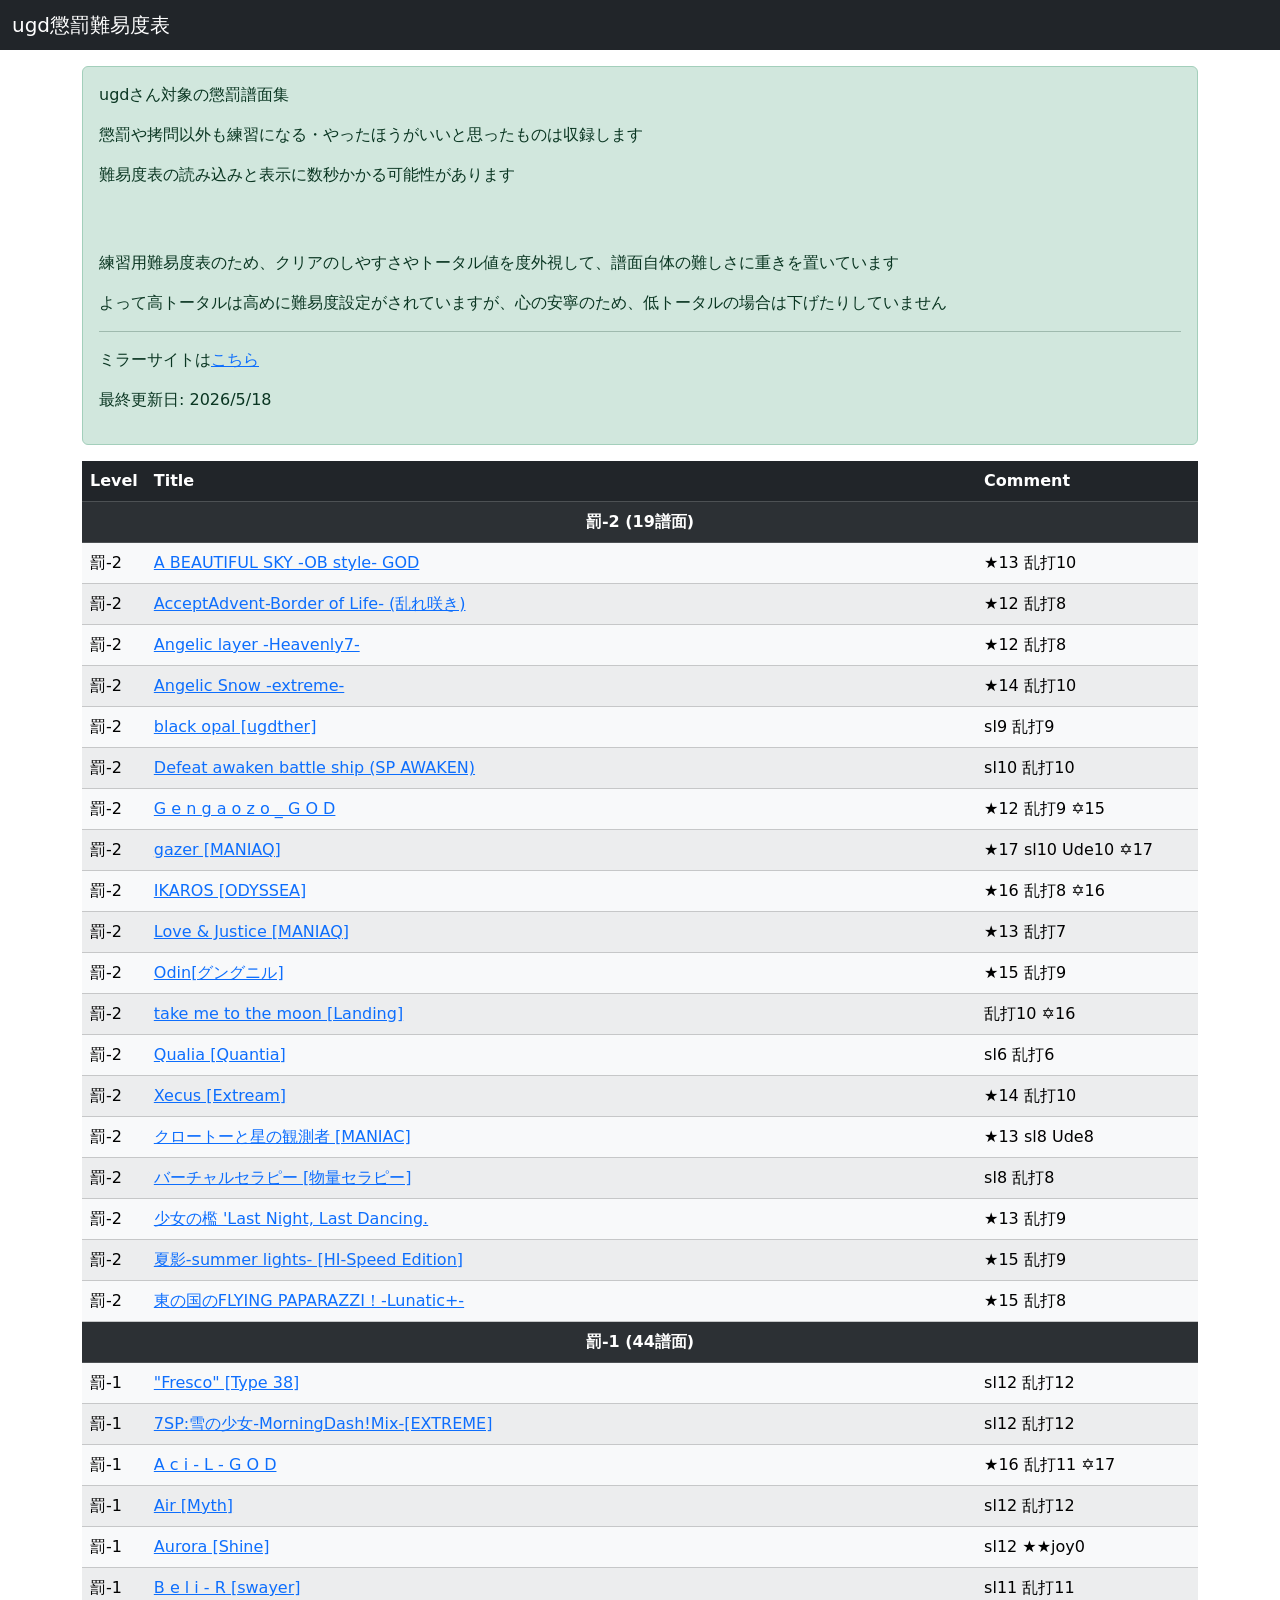
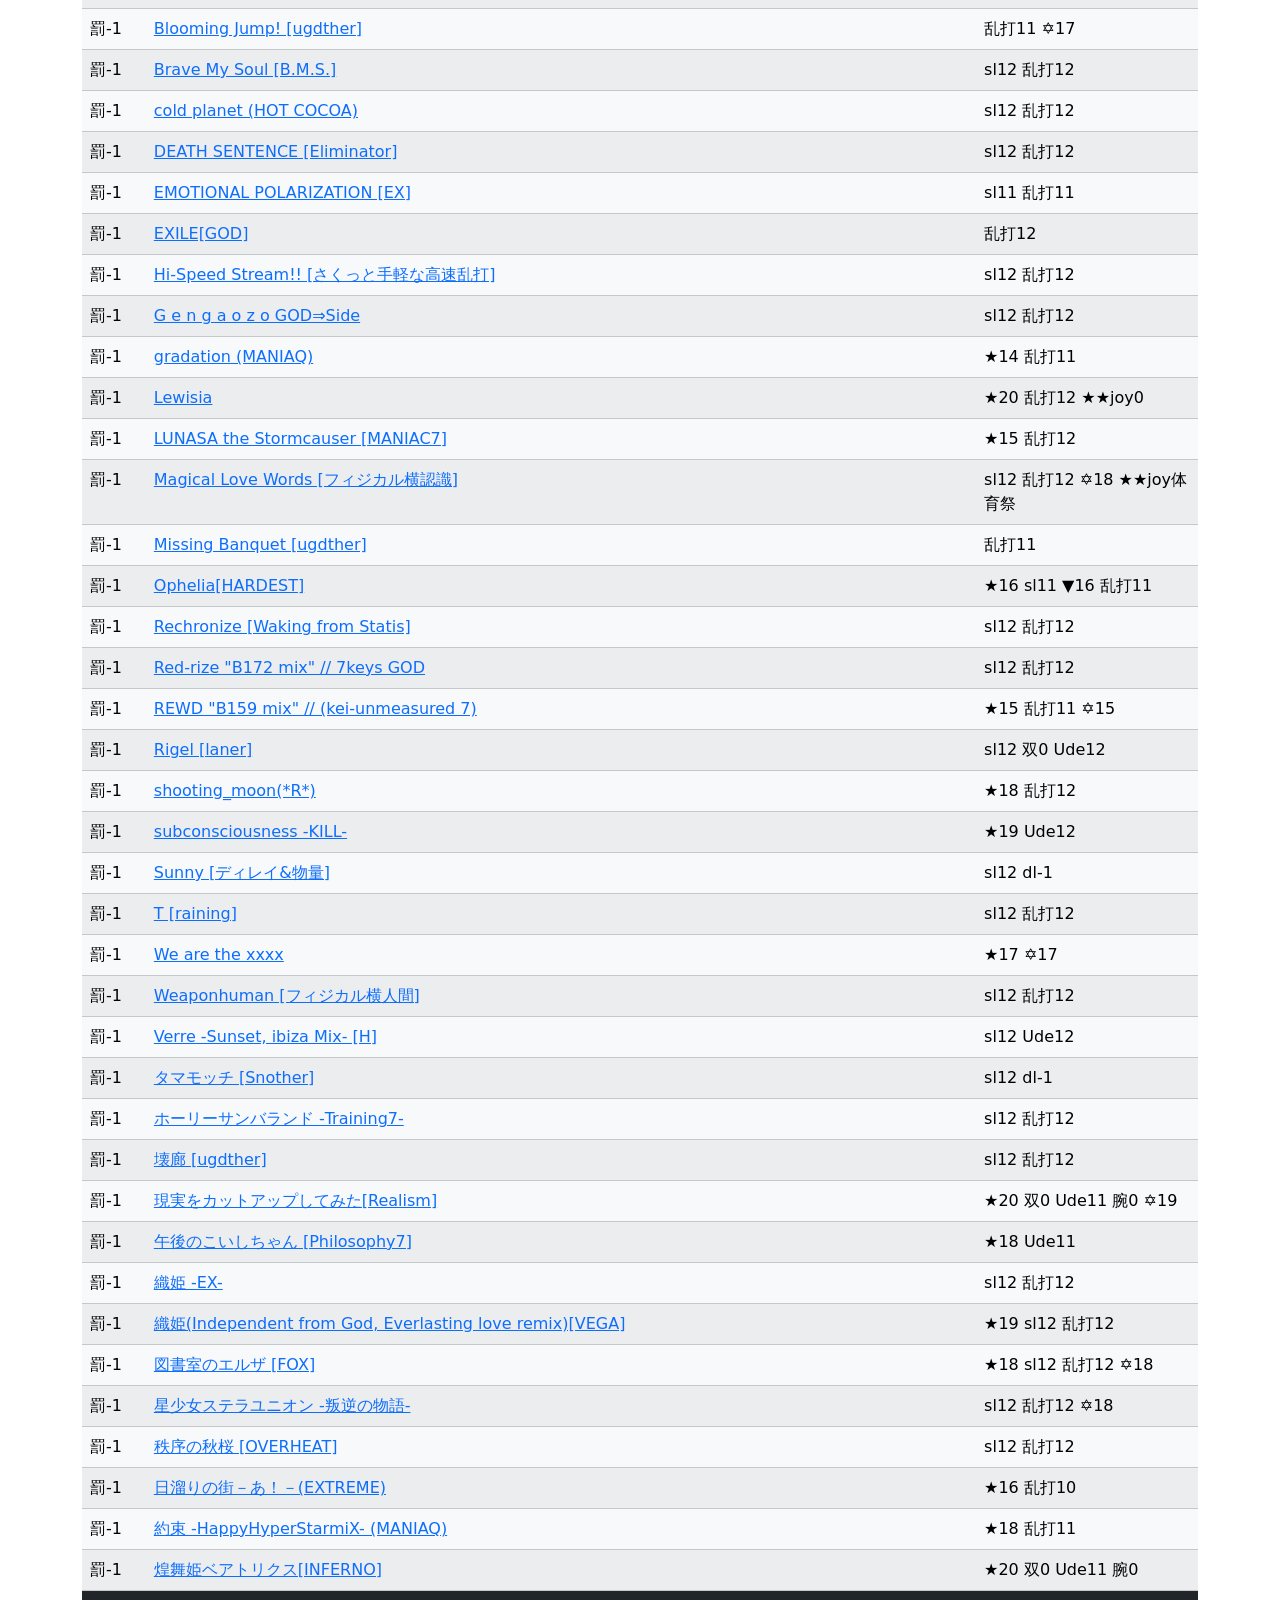
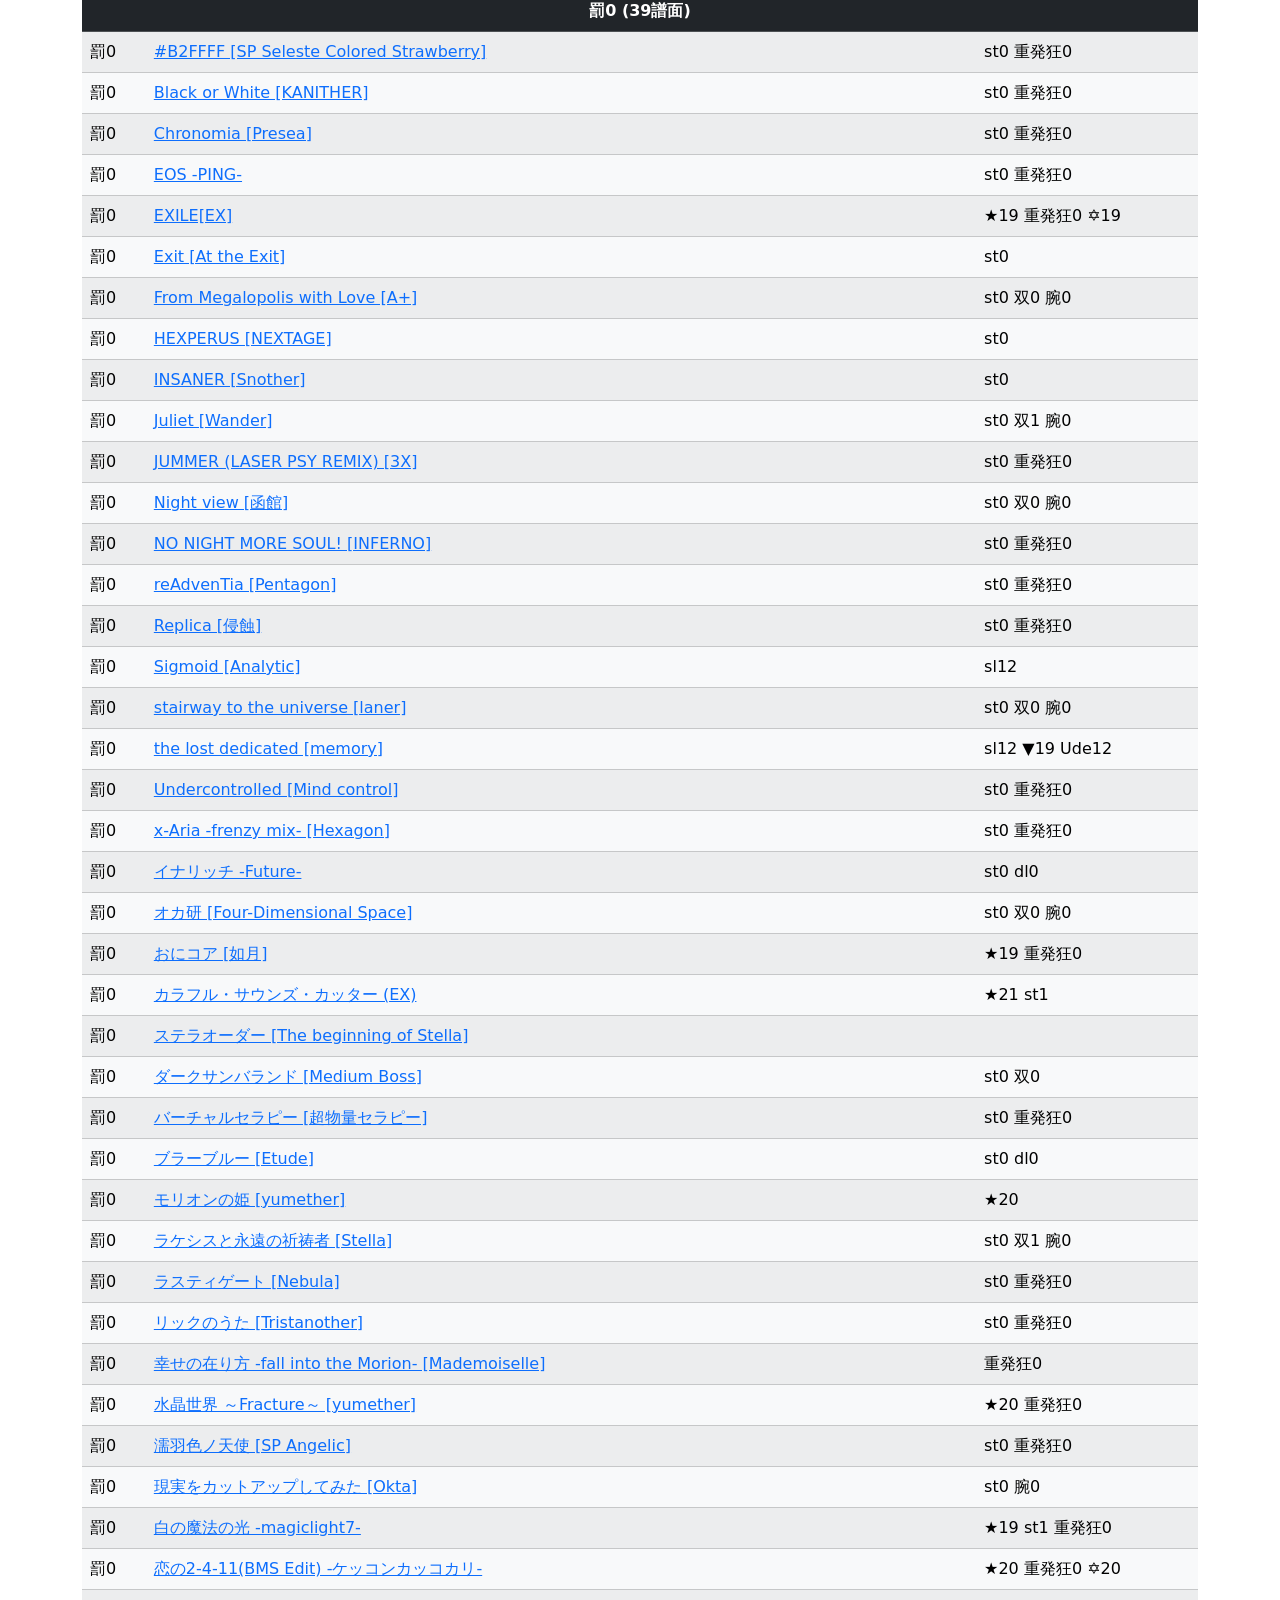
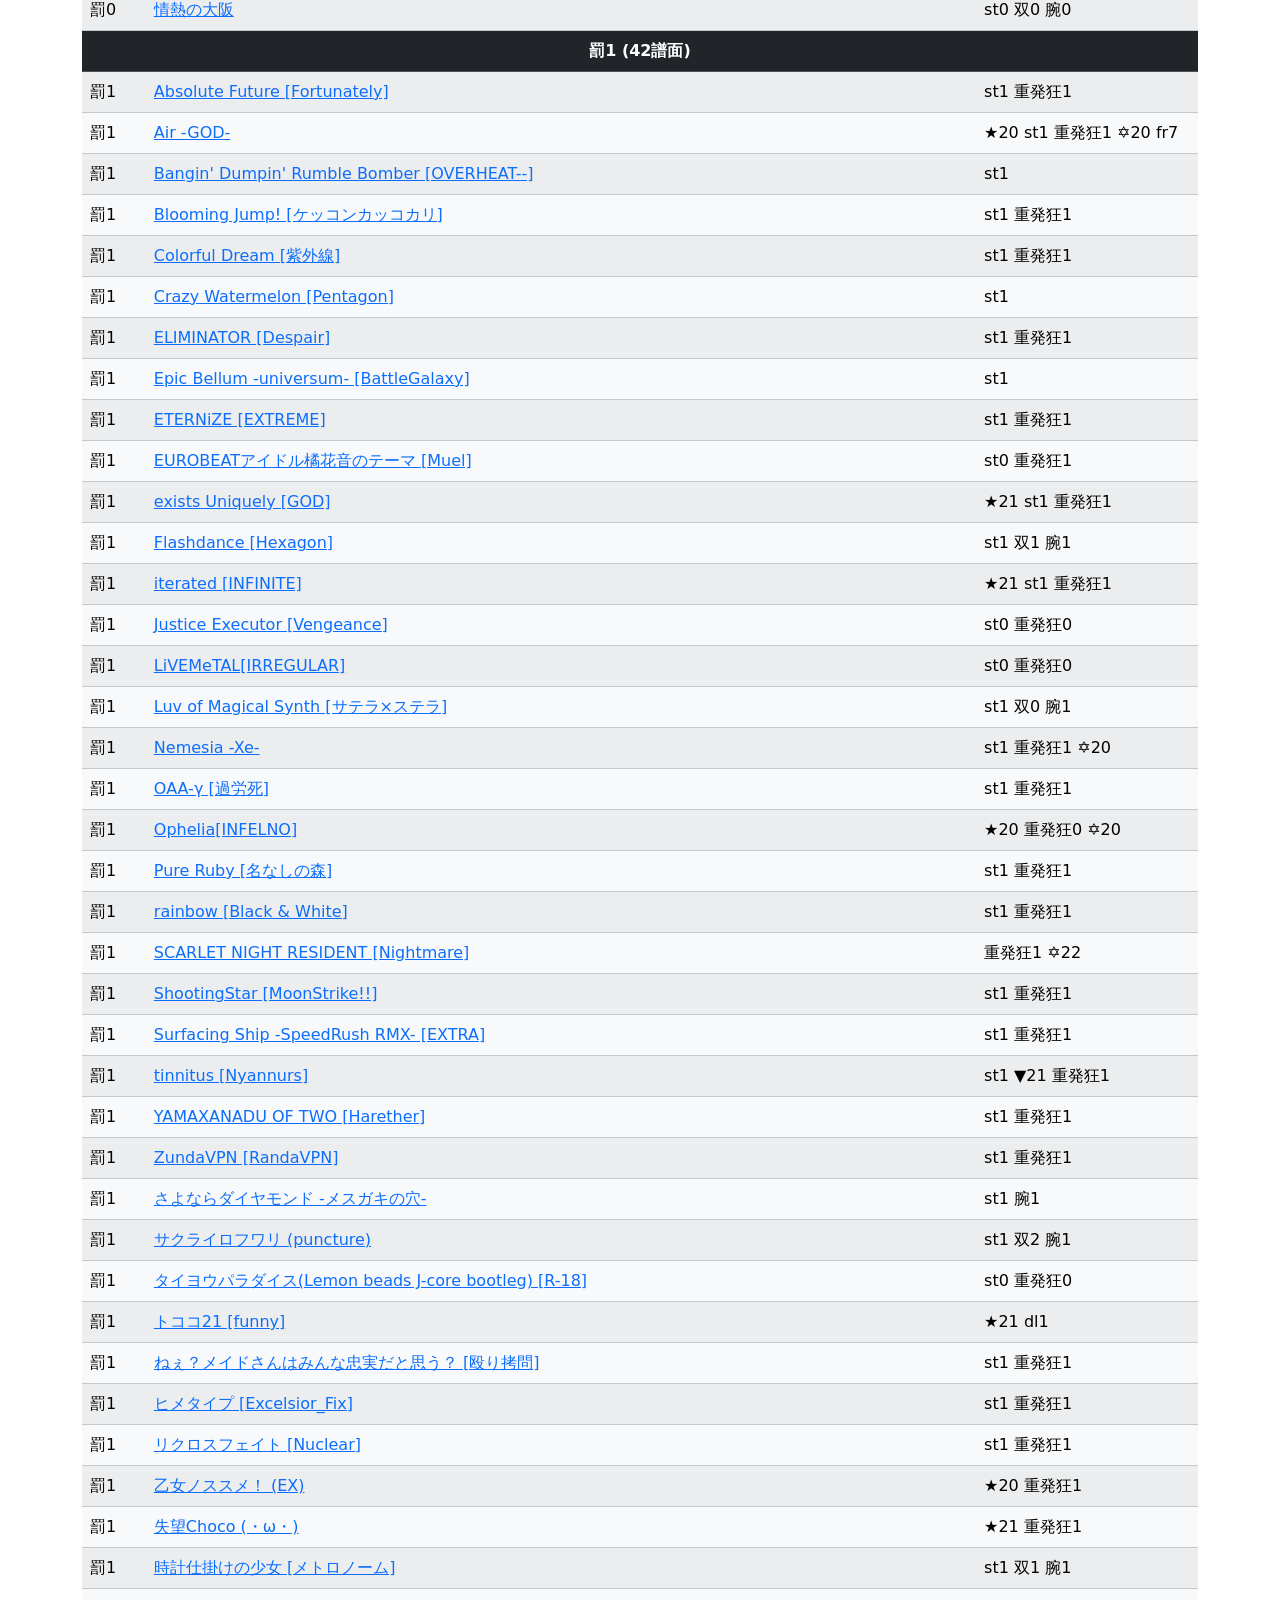
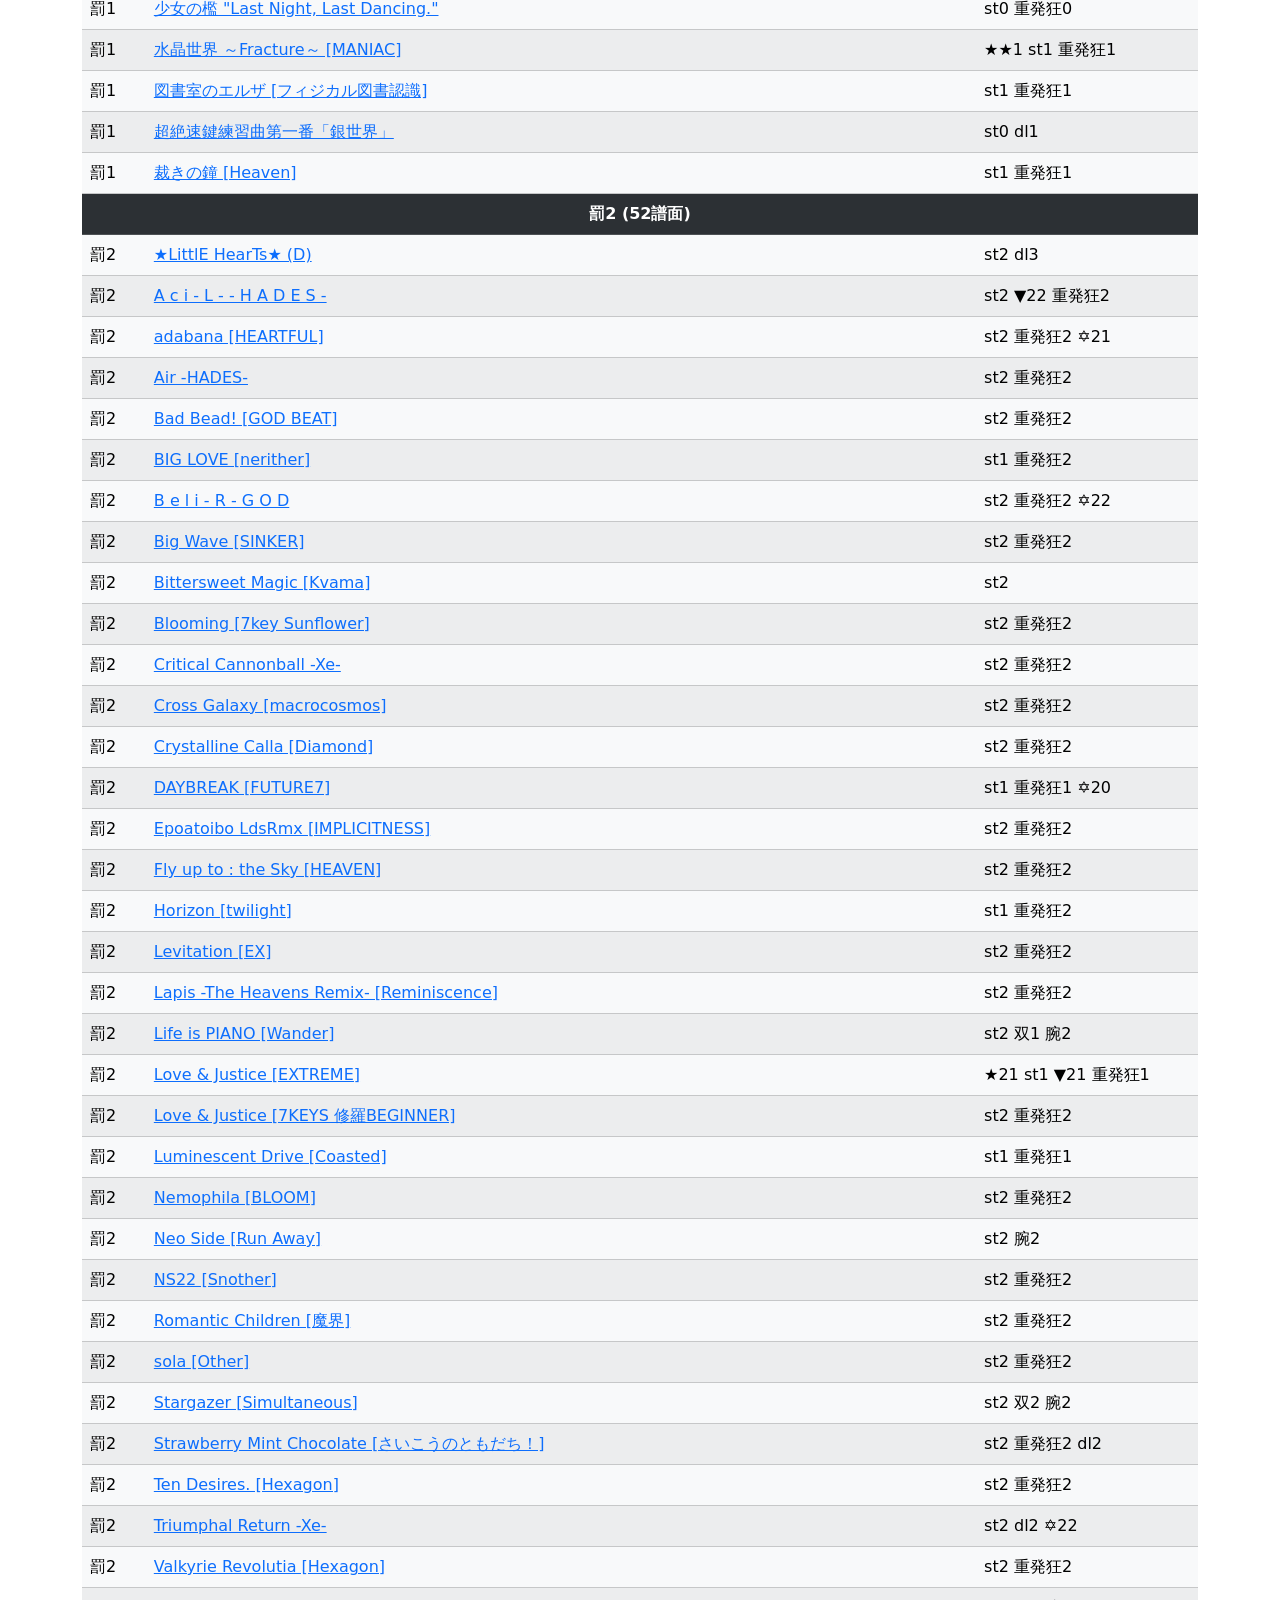
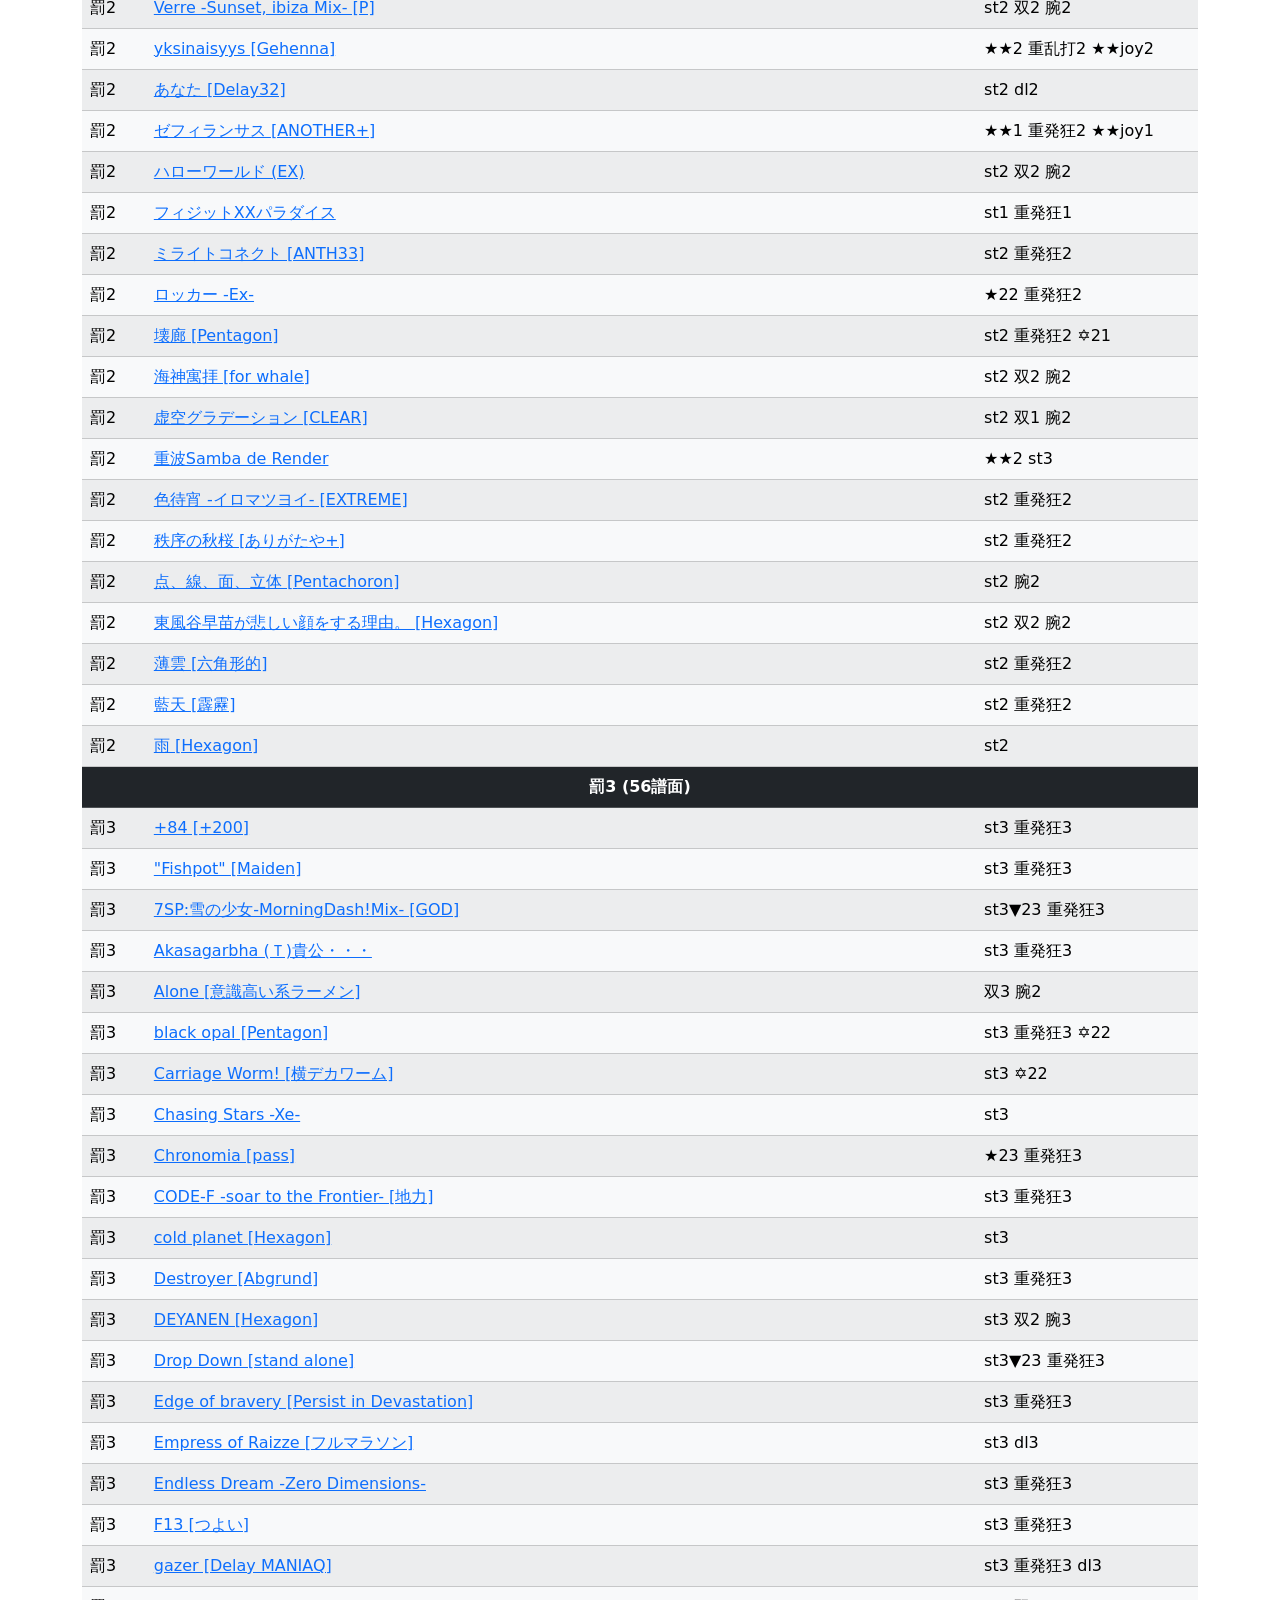
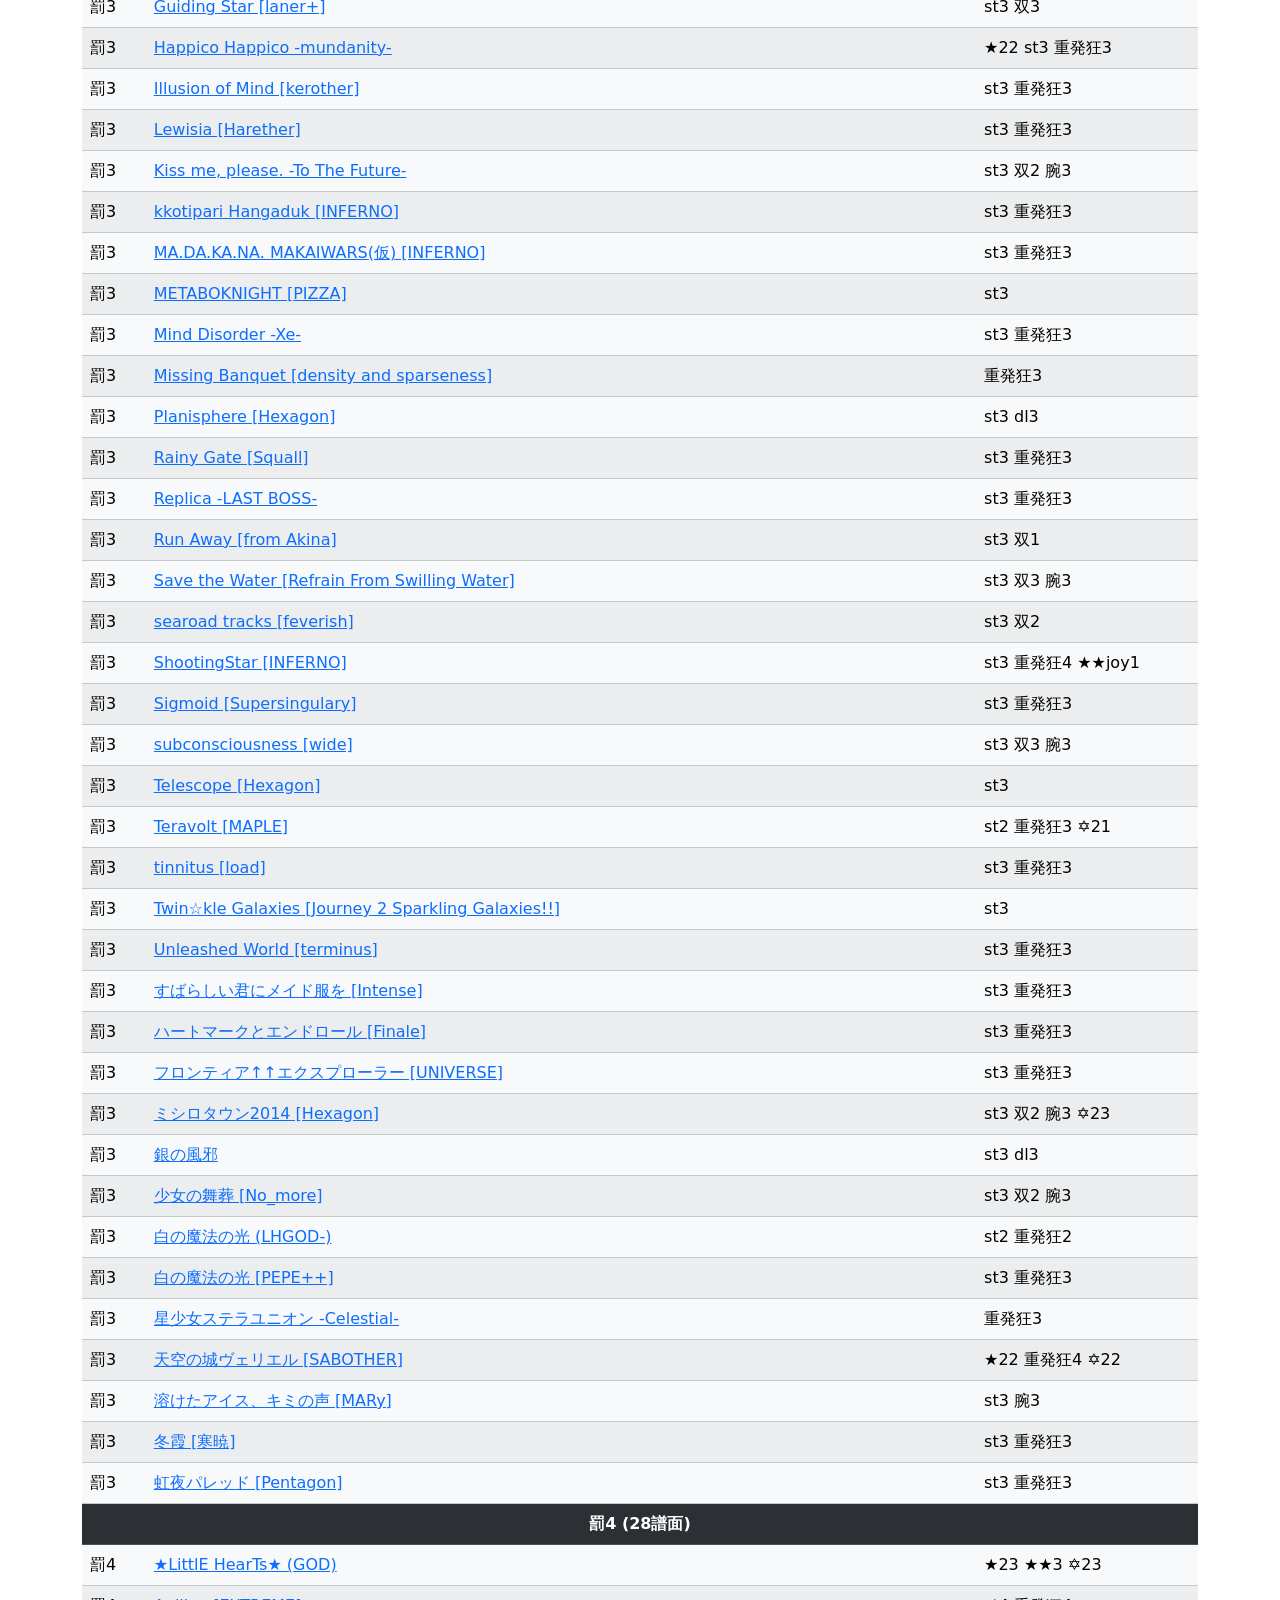
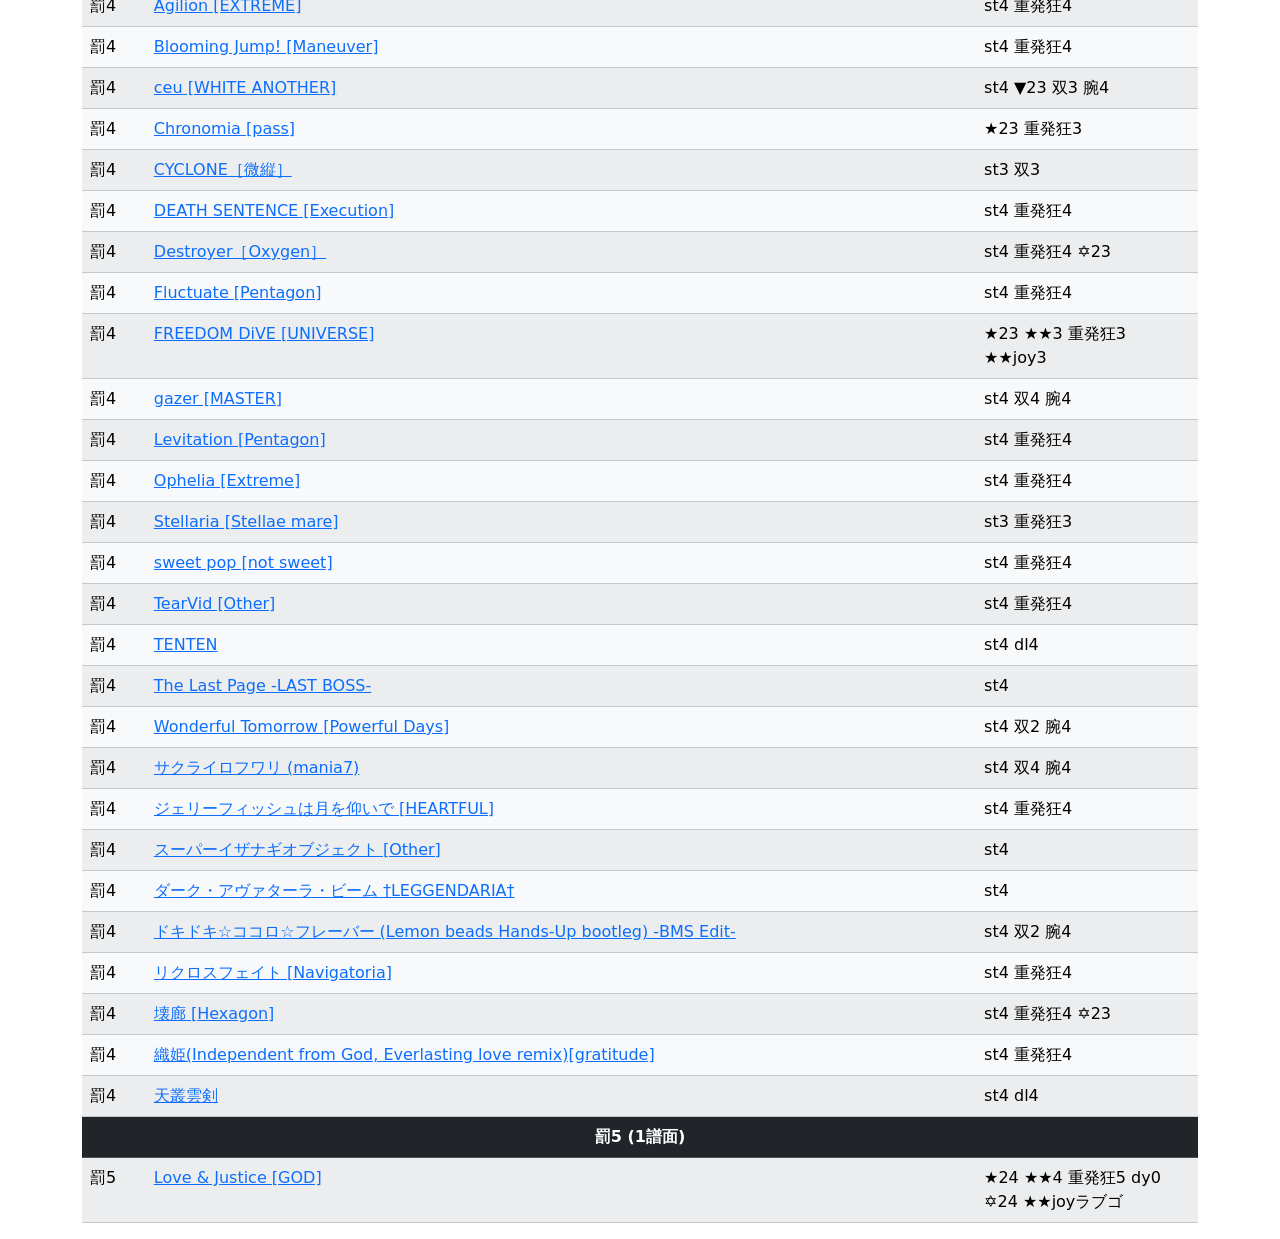
<file: punishment/index.html>
<!DOCTYPE html>
<html lang="ja">

<head>
    <title>ugd懲罰難易度表</title>
    <meta charset="UTF-8">
    <meta http-equiv="X-UA-Compatible" content="IE=edge">
    <meta name="viewport" content="width=device-width, initial-scale=1.0">
    <meta name="bmstable" content="header.json" />
    <script src="https://code.jquery.com/jquery-2.2.4.min.js"></script>
    <link href="https://cdn.jsdelivr.net/npm/bootstrap@5.0.0-beta1/dist/css/bootstrap.min.css" rel="stylesheet"
        integrity="sha384-giJF6kkoqNQ00vy+HMDP7azOuL0xtbfIcaT9wjKHr8RbDVddVHyTfAAsrekwKmP1" crossorigin="anonymous">
    <script src="https://cdn.jsdelivr.net/npm/bootstrap@5.0.0-beta1/dist/js/bootstrap.bundle.min.js"
        integrity="sha384-ygbV9kiqUc6oa4msXn9868pTtWMgiQaeYH7/t7LECLbyPA2x65Kgf80OJFdroafW" crossorigin="anonymous">
    </script>
</head>

<body>
    <header class="mb-3">
        <nav class="navbar navbar-dark bg-dark">
            <div class="container-fluid">
                <span class="navbar-brand mb-0 h1">ugd懲罰難易度表</span>
            </div>
        </nav>
    </header>

    <div class="container">

        <div class="alert alert-success mb-3" role="alert">
            <p>ugdさん対象の懲罰譜面集</p>
            <p>懲罰や拷問以外も練習になる・やったほうがいいと思ったものは収録します</p>
            <p>難易度表の読み込みと表示に数秒かかる可能性があります</p>
            <br></br>
            <p>練習用難易度表のため、クリアのしやすさやトータル値を度外視して、譜面自体の難しさに重きを置いています</p>
            <p>よって高トータルは高めに難易度設定がされていますが、心の安寧のため、低トータルの場合は下げたりしていません</p>
            <hr>
            <p class="mb-0"></p>
            <p>ミラーサイトは<a href="https://ugdd.github.io/punishment/table.html">こちら</a></p>
            <p>最終更新日: 2026/5/18</p>
        </div>


        <!--ここから難易度表本体-->
        <div>
            <table class="table table-light table-striped table-hover" id="table_int">
            </table>
        </div>
        <script language="javascript" type="text/javascript">
            $(document).ready(function () {
                $.getJSON($("meta[name=bmstable]").attr("content"), function (header) {
                    $.getJSON(header.data_url, function (information) {
                        makeBMSTable(information, header.symbol);
                    });
                });
            });

            function makeBMSTable(info, mark) {
                var x = "";
                var ev = "";
                var count = 0;
                var obj = $("#table_int");

                obj.html("");
                $("<thead class='table-dark'><tr><th>Level</th><th>Title</th><th>Comment</th></tr></thead><tbody>")
                    .appendTo(obj);
                var obj_sep = null;
                for (var i = 0; i < info.length; i++) {
                    if (x != info[i].level) {
                        if (obj_sep != null) {
                            obj_sep.html("<td colspan='4'>" + "<b>" + mark + x + " (" + count +
                                "譜面)</b></td>");
                        }
                        obj_sep = $("<tr class='table-dark' style='text-align:center' id='" + mark + info[i].level +
                            "'></tr>");
                        obj_sep.appendTo(obj);
                        count = 0;
                        x = info[i].level;
                    }

                    var str = $("<tr></tr>");

                    // Level
                    $("<td width='5%'>" + mark + x + "</td>").appendTo(str);

                    // Title
                    $("<td width='75%'>" +
                        "<a href='http://www.dream-pro.info/~lavalse/LR2IR/search.cgi?mode=ranking&bmsmd5=" + info[
                            i]
                        .md5 + "' target='_blank'>" + info[i].title + "</a></td>").appendTo(str);

                    // Comment
                    $("<td width='20%'>" + info[i].comment + "</td>").appendTo(str);
                    str.appendTo(obj);
                    count++;

                }
                $("</tbody>").appendTo(obj);

                if (obj_sep != null) {
                    obj_sep.html("<td class='table-dark' style='text-align:center' colspan='4'>" + "<b>" + mark + x +
                        " (" + count + "譜面)</b></td>");
                }
            }
        </script>
    </div>

</html>
</file>
